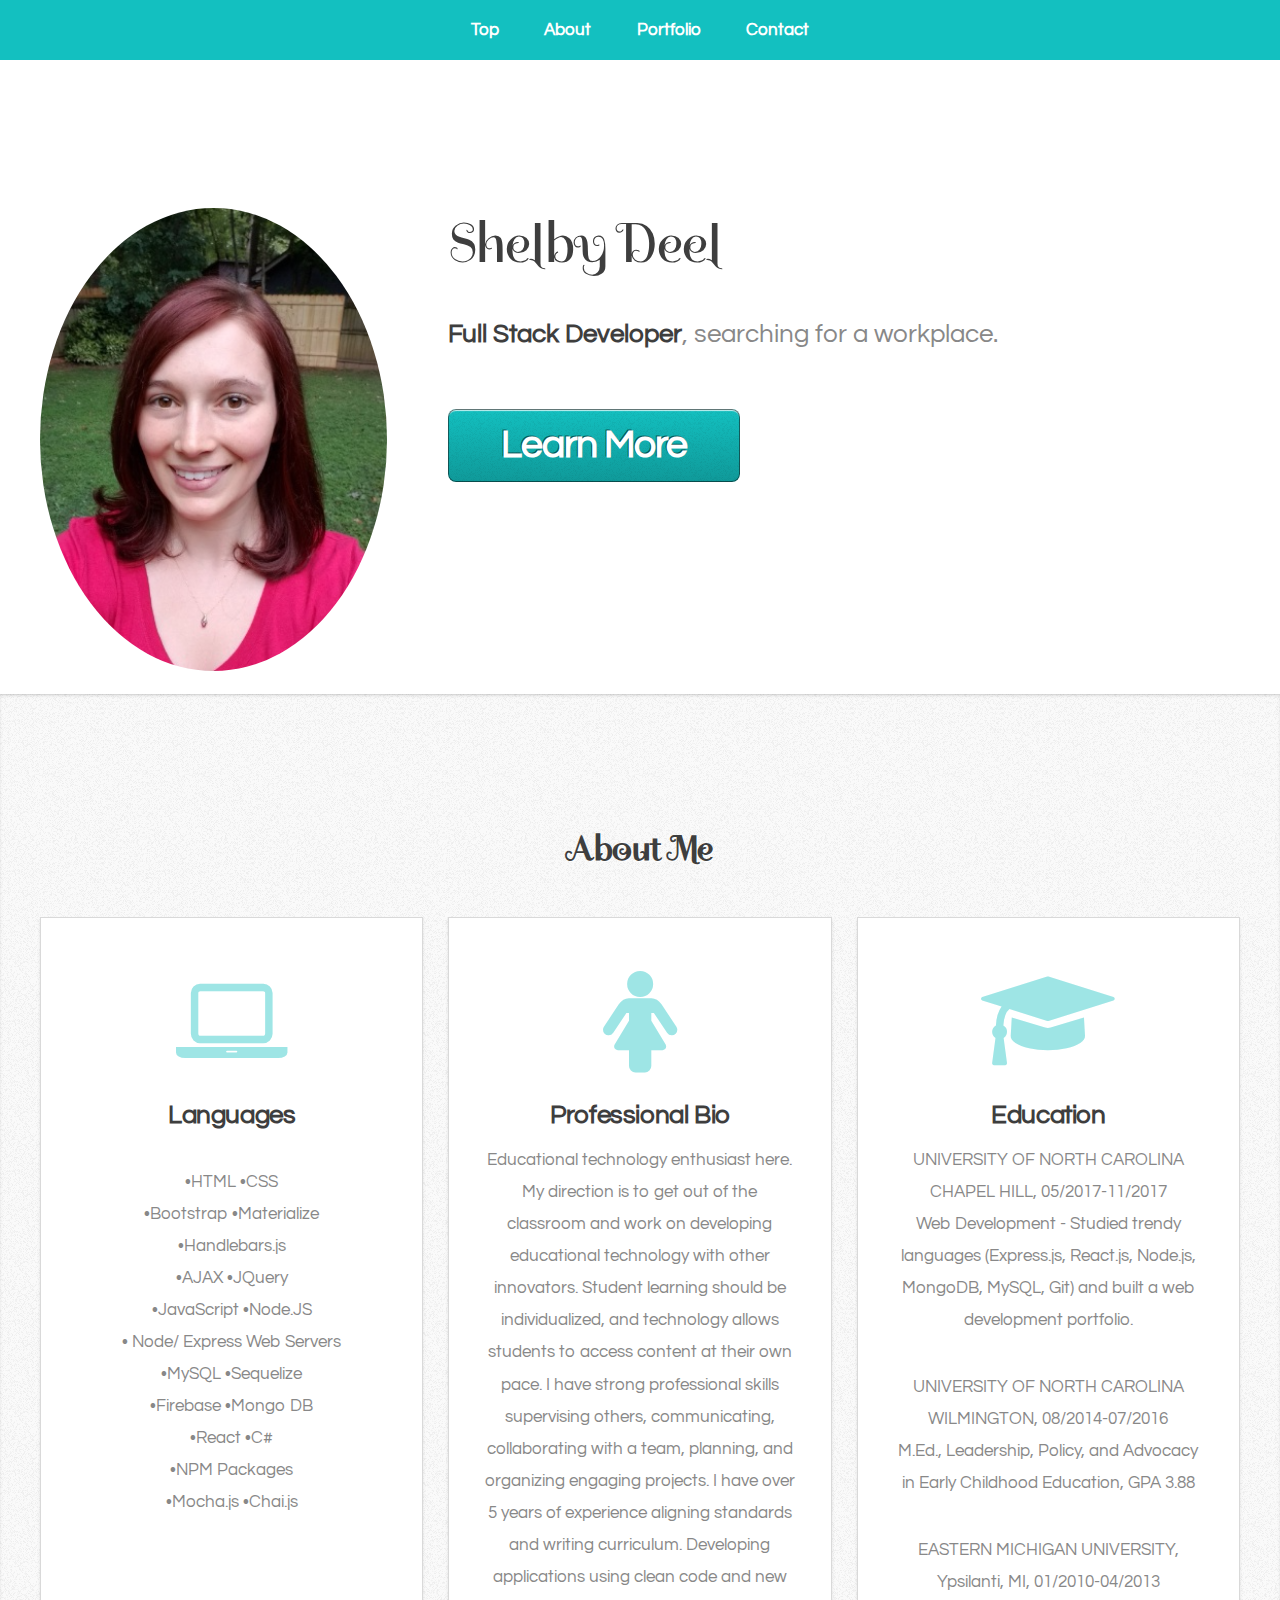
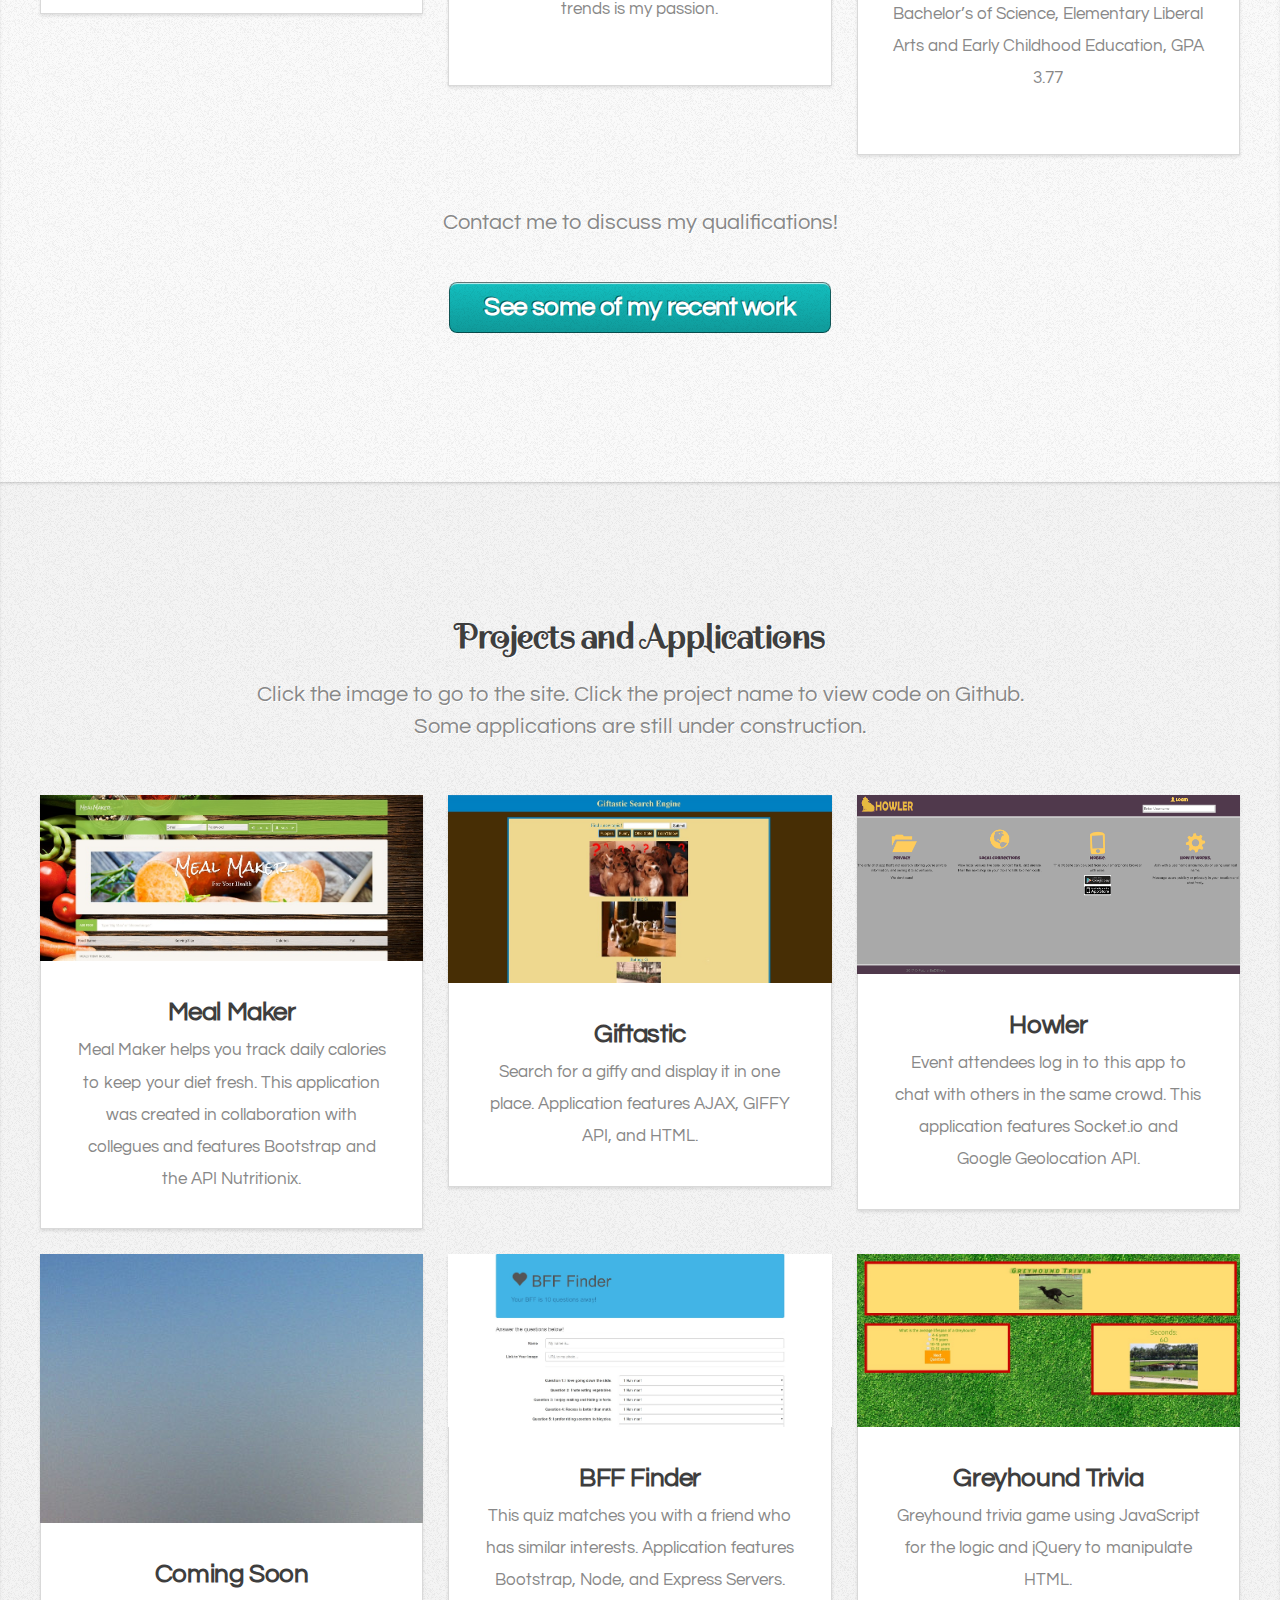
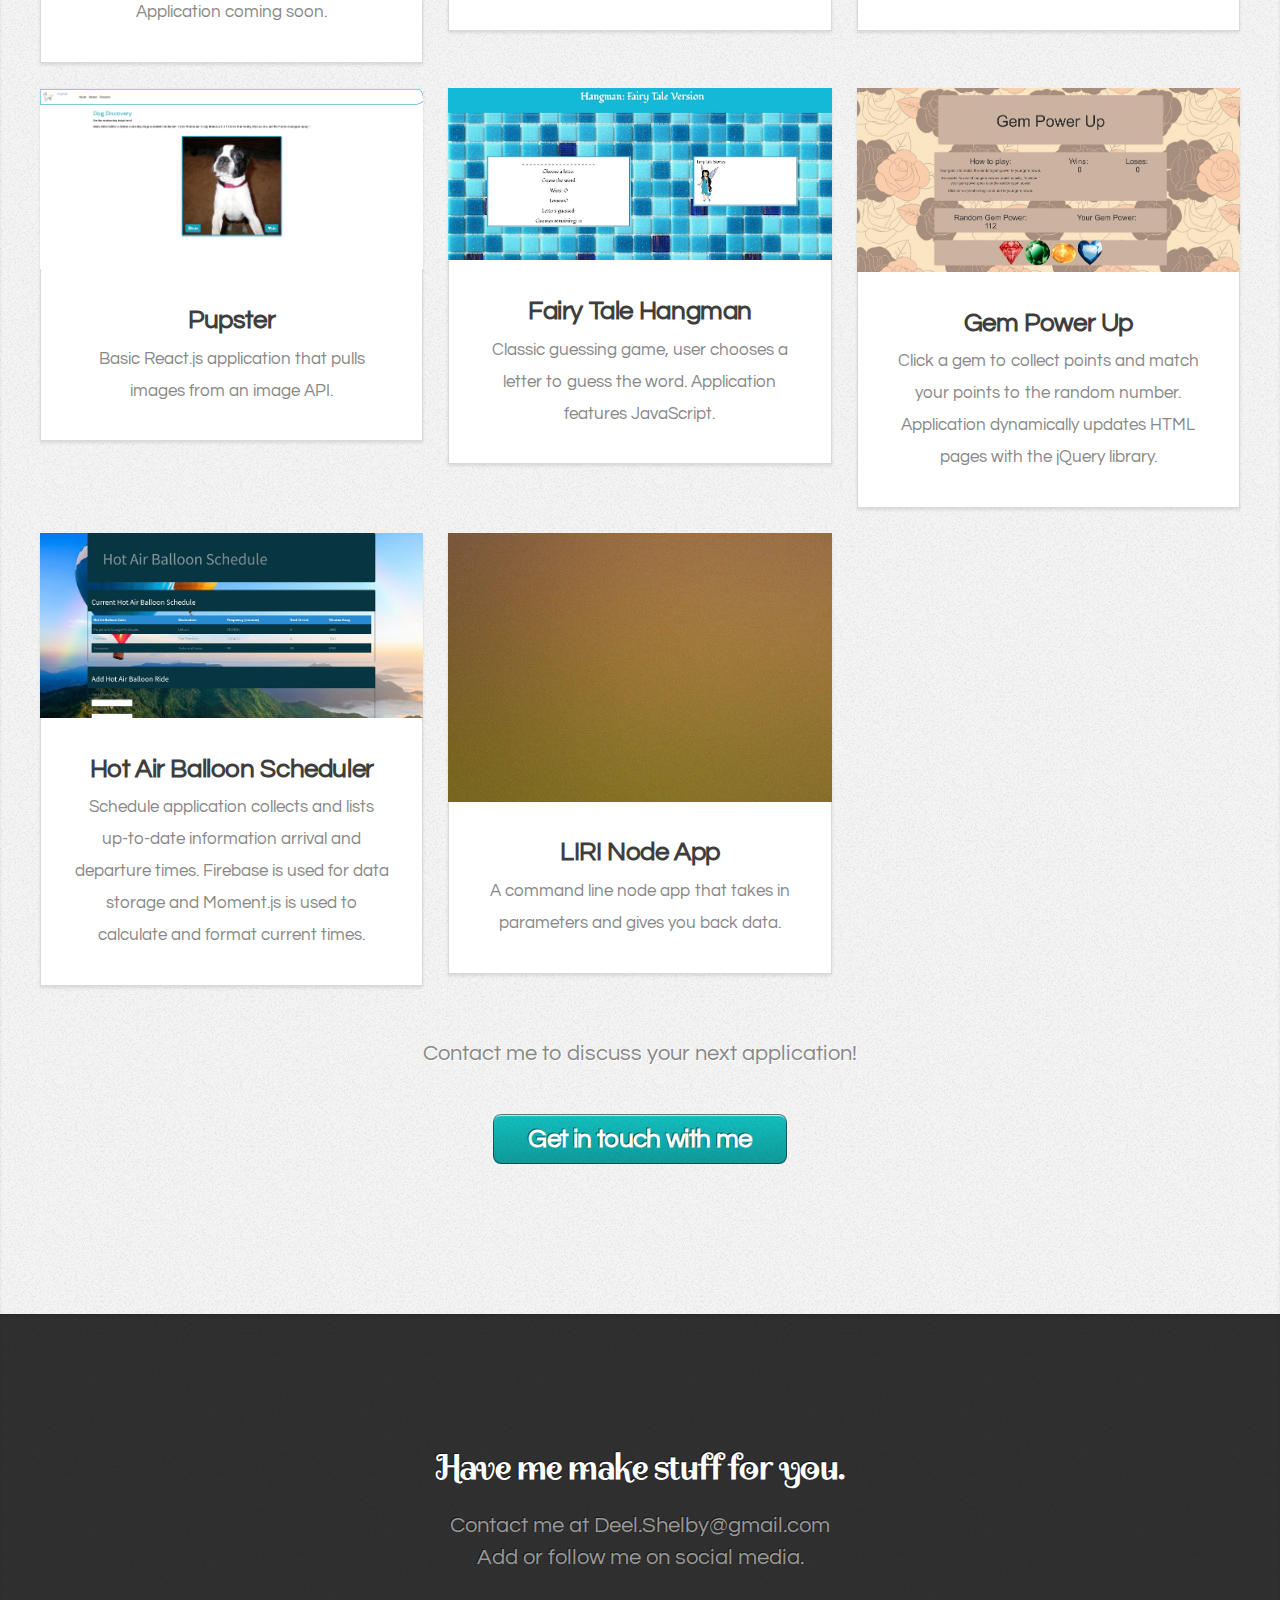
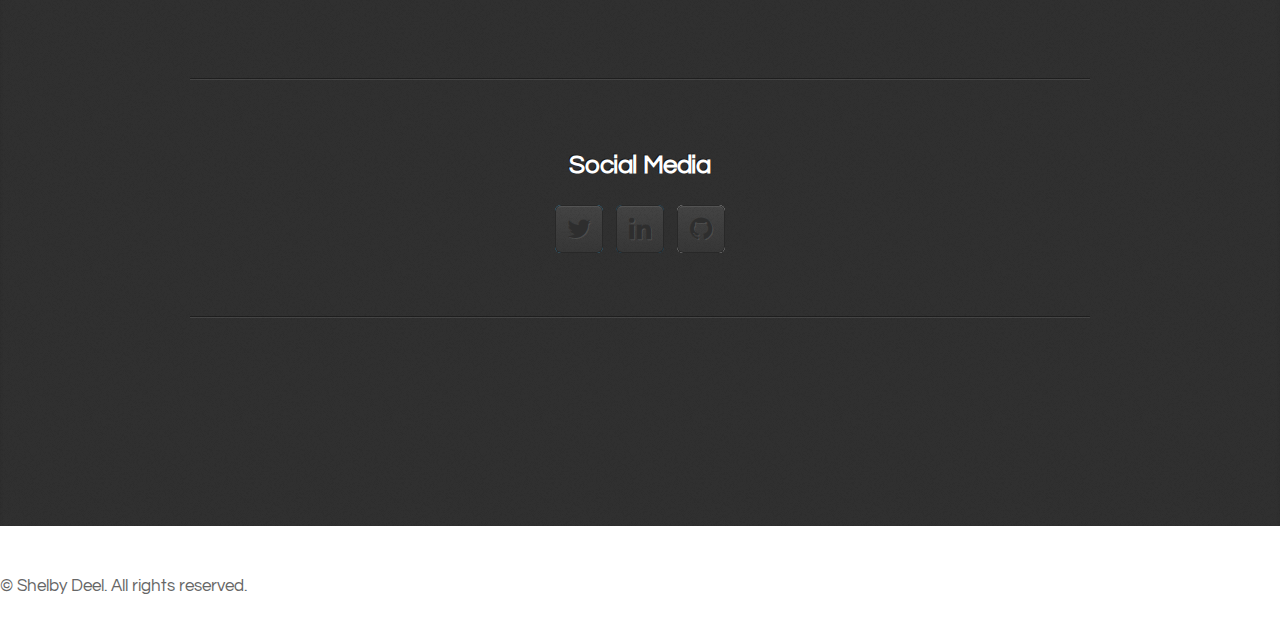
<file: index.html>
<!DOCTYPE HTML>
<html lang="en">
	<head>
		<title>SDeel FullStack Dev</title>
		<meta charset="utf-8" />
		<meta name="viewport" content="width=device-width, initial-scale=1" />
		<link rel="stylesheet" href="assets/css/main.css" />
	</head>
	<body>

		<!-- Nav -->
			<nav id="nav">
				<ul class="container">
					<li><a href="#top">Top</a></li>
					<li><a href="#about">About</a></li>
					<li><a href="#portfolio">Portfolio</a></li>
					<li><a href="#contact">Contact</a></li>
				</ul>
			</nav>

		<!-- Home -->
			<div class="wrapper style1 first">
				<article class="container" id="top">
					<div class="row">
						<div class="4u 12u(mobile)">
							<span class="image fit"><img src="images/sdeel.png" alt="" /></span>
						</div>
						<div class="8u 12u(mobile)">
							<header>
								<h1>Shelby Deel</h1>
							</header>
							<p><strong>Full Stack Developer</strong>, searching for a workplace.</p>
							<p><a href="#work" class="button big scrolly">Learn More</a></p>
						</div>
					</div>
				</article>
			</div>

		<!-- Work -->
			<div class="wrapper style2">
				<article id="about">
					<header>
						<h2>About Me</h2>
					</header>
					<div class="container">
						<div class="row">
							<div class="4u 12u(mobile)">
								<section class="box style1">
									<span class="icon featured fa-laptop"></span>


									<h3>Languages</h3>
									<p>
										<ul>
											<li>•HTML •CSS</li>
											<li>•Bootstrap •Materialize</li>
											<li>•Handlebars.js </li>
											<li>•AJAX •JQuery</li>
											<li>•JavaScript •Node.JS</li>
											<li>• Node/ Express Web Servers</li>
											<li>•MySQL •Sequelize</li>
											<li>•Firebase •Mongo DB</li>
											<li>•React •C#</li>
											<li>•NPM Packages</li>
											<li>•Mocha.js •Chai.js</li>
										</ul>
									</p>
								</section>
							</div>
							<div class="4u 12u(mobile)">
								<section class="box style1">
									<span class="icon featured fa-female"></span>
									<h3>Professional Bio</h3>
									<p>
										Educational technology enthusiast here. My direction is to get out of the classroom and work on developing educational technology with other innovators. 
										Student learning should be individualized, and technology allows students to access content at their own pace. 
										I have strong professional skills supervising others, communicating, collaborating with a team, planning, and organizing engaging projects. 
										I have over 5 years of experience aligning standards and writing curriculum. 
										Developing applications using clean code and new trends is my passion.
									</p>
								</section>
							</div>
							<div class="4u 12u(mobile)">
								<section class="box style1">
									<span class="icon featured fa-graduation-cap"></span>
									<h3>Education</h3>
									<p>
									UNIVERSITY OF NORTH CAROLINA CHAPEL HILL, 05/2017-11/2017 
										<br>Web Development - Studied trendy languages (Express.js, React.js, Node.js,
										 MongoDB, MySQL, Git) and built a web development portfolio.
										</p>
									<p>UNIVERSITY OF NORTH CAROLINA WILMINGTON, 08/2014-07/2016
										<br>M.Ed., Leadership, Policy, and Advocacy in Early Childhood Education, 
										GPA 3.88
										</p>
									<p>EASTERN MICHIGAN UNIVERSITY, Ypsilanti, MI, 01/2010-04/2013
										<br>Bachelor’s of Science, Elementary Liberal Arts and Early Childhood Education, 
										GPA 3.77
										</p>	
								</section>
							</div>
						</div>
					</div>
					<footer>
						<p>Contact me to discuss my qualifications!</p>
						<a href="#portfolio" class="button big scrolly">See some of my recent work</a>
					</footer>
				</article>
			</div>

		<!-- Portfolio -->
		<div class="wrapper style3">
			<article id="portfolio">
			   <header>
				  <h2>Projects and Applications</h2>
				  <p>Click the image to go to the site. Click the project name to view code on Github.</p>
				  <P>Some applications are still under construction.</p>
			   </header>
			   <div class="container">
				  <div class="row">
					 <div class="4u 12u(mobile)">
						<article class="box style2">
						   <a href="https://shelbina.github.io/MealMaker/" class="image featured" target="_blank"><img src="images/mealmaker.jpg" alt="mealmaker" /></a>
						   <h3><a href="https://github.com/shelbina/MealMaker" target="_blank">Meal Maker</a></h3>
						   <p>Meal Maker helps you track daily calories to keep your diet fresh. This application was created in collaboration with collegues and features Bootstrap and the API Nutritionix.</p>
						</article>
					 </div>
					 <div class="4u 12u(mobile)">
						<article class="box style2">
						   <a href="https://shelbina.github.io/Giftastic/" class="image featured" target="_blank"><img src="images/giftastic.jpg"  alt="giftastic" /></a>
						   <h3><a href="https://github.com/shelbina/Giftastic" target="_blank">Giftastic</a></h3>
						   <p>Search for a giffy and display it in one place. Application features AJAX, GIFFY API, and HTML.</p>
						</article>
					 </div>
					 <div class="4u 12u(mobile)">
						<article class="box style2">
						   <a href="https://howler-44655.herokuapp.com/" class="image featured" target="_blank"><img src="images/howler.png" alt="howler" /></a>
						   <h3><a href="https://github.com/shelbina/howler" target="_blank">Howler</a></h3>
						   <p>Event attendees log in to this app to chat with others in the same crowd. This application features Socket.io and Google Geolocation API.</p>
						</article>
					 </div>
				  </div>
				  <div class="row">
					 <div class="4u 12u(mobile)">
						<article class="box style2">
						   <a href="#" class="image featured" target="_blank"><img src="images/pic03.jpg" alt="nytreactsearch" /></a>
						   <h3><a href="#" target="_blank">Coming Soon</a></h3>
						   <p>Application coming soon.</p>
						</article>
					 </div>
					 <div class="4u 12u(mobile)">
						<article class="box style2">
						   <a href="https://friendfinder-17161.herokuapp.com/" class="image featured" target="_blank"><img src="images/bfffinder.jpg" alt="bffinder" /></a>
						   <h3><a href="https://github.com/shelbina/FriendFinder" target="_blank">BFF Finder</a></h3>
						   <p>This quiz matches you with a friend who has similar interests. Application features Bootstrap, Node, and Express Servers.</p>
						</article>
					 </div>
					 <div class="4u 12u(mobile)">
						<article class="box style2">
						   <a href="https://shelbina.github.io/TriviaGame/" class="image featured" target="_blank"><img src="images/trivia.jpg" alt="trivia" /></a>
						   <h3><a href="https://github.com/shelbina/TriviaGame" target="_blank">Greyhound Trivia</a></h3>
						   <p>Greyhound trivia game using JavaScript for the logic and jQuery to manipulate HTML.</p>
						</article>
					 </div>
					 <div class="row">
					 <div class="4u 12u(mobile)">
						<article class="box style2">
						   <a href="https://pupster-24261.herokuapp.com/" class="image featured" target="_blank"><img src="images/pupster.png" alt="pupster" /></a>
						   <h3><a href="https://github.com/shelbina/Pupster" target="_blank">Pupster</a></h3>
						   <p>Basic React.js application that pulls images from an image API. </p>
						</article>
					 </div>
					 <div class="4u 12u(mobile)">
						<article class="box style2">
						   <a href="https://shelbina.github.io/Hangman-Game/" class="image featured" target="_blank"><img src="images/fairyhangman.jpg" alt="fairyhangman"/></a>
						   <h3><a href="https://github.com/shelbina/Hangman-Game" target="_blank">Fairy Tale Hangman</a></h3>
						   <p>Classic guessing game, user chooses a letter to guess the word. Application features JavaScript.</p>
						</article>
					 </div>
					 <div class="4u 12u(mobile)">
						<article class="box style2">
						   <a href="https://shelbina.github.io/week-4-game/" class="image featured" target="_blank"><img src="images/gempowerup.jpg" alt="gempowerup"/></a>
						   <h3><a href="https://github.com/shelbina/week-4-game" target="_blank">Gem Power Up</a></h3>
						   <p>Click a gem to collect points and match your points to the random number. Application dynamically updates HTML pages with the jQuery library.</p>
						</article>
					 </div>
					</div>
					<div class="row">
					 <div class="4u 12u(mobile)">
						<article class="box style2">
						   <a href="https://shelbina.github.io/Train-Schedule/" class="image featured" target="_blank"><img src="images/schedule.jpg" alt="schedule"/></a>
						   <h3><a href="https://shelbina.github.com/Train-Schedule/" target="_blank">Hot Air Balloon Scheduler</a></h3>
						   <p>Schedule application collects and lists up-to-date information arrival and departure times. Firebase is used for data storage and Moment.js is used to calculate and format current times.</p>
						</article>
					 </div>
					 <div class="4u 12u(mobile)">
						<article class="box style2">
						   <a href="#" class="image featured" target="_blank"><img src="images/pic06.jpg" alt="liri"/></a>
						   <h3><a href="https://github.com/shelbina/LiriNode" target="_blank">LIRI Node App</a></h3>
						   <p>A command line node app that takes in parameters and gives you back data.</p>
						</article>
					 </div>
					</div>

				  </div>
			   </div>
			   <footer>
				  <p>Contact me to discuss your next application!</p>
				  <a href="#contact" class="button big scrolly">Get in touch with me</a>
			   </footer>
			</article>
		 </div>

		<!-- Contact -->
			<div class="wrapper style4">
				<article id="contact" class="container 75%">
					<header>
						<h2>Have me make stuff for you.</h2>
						<p>Contact me at Deel.Shelby@gmail.com</p>
						<p>Add or follow me on social media.</p>
					</header>


					<!-- <div>
						<div class="row">
							<div class="12u">
								<form method="post" action="#">
									<div>
										<div class="row">
											<div class="6u 12u(mobile)">
												<input type="text" name="name" id="name" placeholder="Name" />
											</div>
											<div class="6u 12u(mobile)">
												<input type="text" name="email" id="email" placeholder="Email" />
											</div>
										</div>
										<div class="row">
											<div class="12u">
												<input type="text" name="subject" id="subject" placeholder="Subject" />
											</div>
										</div>
										<div class="row">
											<div class="12u">
												<textarea name="message" id="message" placeholder="Message"></textarea>
											</div>
										</div>
										<div class="row 200%">
											<div class="12u">
												<ul class="actions">
													<li><input type="submit" value="Send Message" /></li>
													<li><input type="reset" value="Clear Form" class="alt" /></li>
												</ul>
											</div>
										</div>
									</div>
								</form>
							</div>
						</div> -->


						<div class="row">
							<div class="12u">
								<hr />
								<h3>Social Media</h3>
								<ul class="social">
									<li><a href="https://twitter.com/WESDeel" class="icon fa-twitter"><span class="label">Twitter</span></a></li>
									<!-- <li><a href="#" class="icon fa-facebook"><span class="label">Facebook</span></a></li> -->
									<!-- <li><a href="#" class="icon fa-dribbble"><span class="label">Dribbble</span></a></li> -->
									<li><a href="https://www.linkedin.com/in/sdeel/" class="icon fa-linkedin"><span class="label">LinkedIn</span></a></li>
									<!-- <li><a href="#" class="icon fa-tumblr"><span class="label">Tumblr</span></a></li> -->
									<!-- <li><a href="#" class="icon fa-google-plus"><span class="label">Google+</span></a></li> -->
									<li><a href="https://github.com/shelbina" class="icon fa-github"><span class="label">Github</span></a></li>
									<!--
									<li><a href="#" class="icon fa-rss"><span>RSS</span></a></li>
									<li><a href="#" class="icon fa-instagram"><span>Instagram</span></a></li>
									<li><a href="#" class="icon fa-foursquare"><span>Foursquare</span></a></li>
									<li><a href="#" class="icon fa-skype"><span>Skype</span></a></li>
									<li><a href="#" class="icon fa-soundcloud"><span>Soundcloud</span></a></li>
									<li><a href="#" class="icon fa-youtube"><span>YouTube</span></a></li>
									<li><a href="#" class="icon fa-blogger"><span>Blogger</span></a></li>
									<li><a href="#" class="icon fa-flickr"><span>Flickr</span></a></li>
									-->
								</ul>
								<hr />
							</div>
						</div>
					</div>
					<footer>
						<ul id="copyright">
							<li>&copy; Shelby Deel. All rights reserved.</li>
						</ul>
					</footer>
				</article>
			</div>

		<!-- Scripts -->
			<script src="assets/js/jquery.min.js"></script>
			<script src="assets/js/jquery.scrolly.min.js"></script>
			<script src="assets/js/skel.min.js"></script>
			<script src="assets/js/skel-viewport.min.js"></script>
			<script src="assets/js/util.js"></script>
			<!--[if lte IE 8]><script src="assets/js/ie/respond.min.js"></script><![endif]-->
			<script src="assets/js/main.js"></script>

	</body>
</html>
<!-- Credits: Miniport by HTML5 UP html5up.net | @ajlkn -->
</file>
<file: assets/css/main.css>
@import url("https://fonts.googleapis.com/css?family=Open+Sans:300,300italic,600,600italic,700");
@import url("https://fonts.googleapis.com/css?family=Spirax|Questrial");
@import url("font-awesome.min.css");

	html, body, div, span, applet, object, iframe, h1, h2, h3, h4, h5, h6, p, blockquote, pre, a, abbr, acronym, address, big, cite, code, del, dfn, em, img, ins, kbd, q, s, samp, small, strike, strong, sub, sup, tt, var, b, u, i, center, dl, dt, dd, ol, ul, li, fieldset, form, label, legend, table, caption, tbody, tfoot, thead, tr, th, td, article, aside, canvas, details, embed, figure, figcaption, footer, header, hgroup, menu, nav, output, ruby, section, summary, time, mark, audio, video {
		margin: 0;
		padding: 0;
		border: 0;
		font-size: 100%;
		font-family: 'Questrial', sans-serif;
		vertical-align: baseline;
	}

	h1, h2 {
		font-family: 'Spirax', cursive;
	}
	article, aside, details, figcaption, figure, footer, header, hgroup, menu, nav, section {
		display: block;
	}

	body {
		line-height: 1;
	}

	ol, ul {
		list-style: none;
	}

	blockquote, q {
		quotes: none;
	}

	blockquote:before, blockquote:after, q:before, q:after {
		content: '';
		content: none;
	}

	table {
		border-collapse: collapse;
		border-spacing: 0;
	}

	body {
		-webkit-text-size-adjust: none;
	}

/* Box Model */

	*, *:before, *:after {
		-moz-box-sizing: border-box;
		-webkit-box-sizing: border-box;
		box-sizing: border-box;
	}

/* Containers */

	.container {
		margin-left: auto;
		margin-right: auto;
	}

	.container.\31 25\25 {
		width: 100%;
		max-width: 1200px;
		min-width: 960px;
	}

	.container.\37 5\25 {
		width: 720px;
	}

	.container.\35 0\25 {
		width: 480px;
	}

	.container.\32 5\25 {
		width: 240px;
	}

	.container {
		width: 960px;
	}

	@media screen and (min-width: 737px) {

		.container.\31 25\25 {
			width: 100%;
			max-width: 1500px;
			min-width: 1200px;
		}

		.container.\37 5\25 {
			width: 900px;
		}

		.container.\35 0\25 {
			width: 600px;
		}

		.container.\32 5\25 {
			width: 300px;
		}

		.container {
			width: 1200px;
		}

	}

	@media screen and (min-width: 737px) and (max-width: 1200px) {

		.container.\31 25\25 {
			width: 100%;
			max-width: 1200px;
			min-width: 960px;
		}

		.container.\37 5\25 {
			width: 720px;
		}

		.container.\35 0\25 {
			width: 480px;
		}

		.container.\32 5\25 {
			width: 240px;
		}

		.container {
			width: 960px;
		}

	}

	@media screen and (max-width: 736px) {

		.container.\31 25\25 {
			width: 100%;
			max-width: 125%;
			min-width: 100%;
		}

		.container.\37 5\25 {
			width: 75%;
		}

		.container.\35 0\25 {
			width: 50%;
		}

		.container.\32 5\25 {
			width: 25%;
		}

		.container {
			width: 100% !important;
		}

	}

/* Grid */

	.row {
		border-bottom: solid 1px transparent;
		-moz-box-sizing: border-box;
		-webkit-box-sizing: border-box;
		box-sizing: border-box;
	}

	.row > * {
		float: left;
		-moz-box-sizing: border-box;
		-webkit-box-sizing: border-box;
		box-sizing: border-box;
	}

	.row:after, .row:before {
		content: '';
		display: block;
		clear: both;
		height: 0;
	}

	.row.uniform > * > :first-child {
		margin-top: 0;
	}

	.row.uniform > * > :last-child {
		margin-bottom: 0;
	}

	.row.\30 \25 > * {
		padding: 0 0 0 0px;
	}

	.row.\30 \25 {
		margin: 0 0 -1px 0px;
	}

	.row.uniform.\30 \25 > * {
		padding: 0px 0 0 0px;
	}

	.row.uniform.\30 \25 {
		margin: 0px 0 -1px 0px;
	}

	.row > * {
		padding: 0 0 0 40px;
	}

	.row {
		margin: 0 0 -1px -40px;
	}

	.row.uniform > * {
		padding: 40px 0 0 40px;
	}

	.row.uniform {
		margin: -40px 0 -1px -40px;
	}

	.row.\32 00\25 > * {
		padding: 0 0 0 80px;
	}

	.row.\32 00\25 {
		margin: 0 0 -1px -80px;
	}

	.row.uniform.\32 00\25 > * {
		padding: 80px 0 0 80px;
	}

	.row.uniform.\32 00\25 {
		margin: -80px 0 -1px -80px;
	}

	.row.\31 50\25 > * {
		padding: 0 0 0 60px;
	}

	.row.\31 50\25 {
		margin: 0 0 -1px -60px;
	}

	.row.uniform.\31 50\25 > * {
		padding: 60px 0 0 60px;
	}

	.row.uniform.\31 50\25 {
		margin: -60px 0 -1px -60px;
	}

	.row.\35 0\25 > * {
		padding: 0 0 0 20px;
	}

	.row.\35 0\25 {
		margin: 0 0 -1px -20px;
	}

	.row.uniform.\35 0\25 > * {
		padding: 20px 0 0 20px;
	}

	.row.uniform.\35 0\25 {
		margin: -20px 0 -1px -20px;
	}

	.row.\32 5\25 > * {
		padding: 0 0 0 10px;
	}

	.row.\32 5\25 {
		margin: 0 0 -1px -10px;
	}

	.row.uniform.\32 5\25 > * {
		padding: 10px 0 0 10px;
	}

	.row.uniform.\32 5\25 {
		margin: -10px 0 -1px -10px;
	}

	.\31 2u, .\31 2u\24 {
		width: 100%;
		clear: none;
		margin-left: 0;
	}

	.\31 1u, .\31 1u\24 {
		width: 91.6666666667%;
		clear: none;
		margin-left: 0;
	}

	.\31 0u, .\31 0u\24 {
		width: 83.3333333333%;
		clear: none;
		margin-left: 0;
	}

	.\39 u, .\39 u\24 {
		width: 75%;
		clear: none;
		margin-left: 0;
	}

	.\38 u, .\38 u\24 {
		width: 66.6666666667%;
		clear: none;
		margin-left: 0;
	}

	.\37 u, .\37 u\24 {
		width: 58.3333333333%;
		clear: none;
		margin-left: 0;
	}

	.\36 u, .\36 u\24 {
		width: 50%;
		clear: none;
		margin-left: 0;
	}

	.\35 u, .\35 u\24 {
		width: 41.6666666667%;
		clear: none;
		margin-left: 0;
	}

	.\34 u, .\34 u\24 {
		width: 33.3333333333%;
		clear: none;
		margin-left: 0;
	}

	.\33 u, .\33 u\24 {
		width: 25%;
		clear: none;
		margin-left: 0;
	}

	.\32 u, .\32 u\24 {
		width: 16.6666666667%;
		clear: none;
		margin-left: 0;
	}

	.\31 u, .\31 u\24 {
		width: 8.3333333333%;
		clear: none;
		margin-left: 0;
	}

	.\31 2u\24 + *,
	.\31 1u\24 + *,
	.\31 0u\24 + *,
	.\39 u\24 + *,
	.\38 u\24 + *,
	.\37 u\24 + *,
	.\36 u\24 + *,
	.\35 u\24 + *,
	.\34 u\24 + *,
	.\33 u\24 + *,
	.\32 u\24 + *,
	.\31 u\24 + * {
		clear: left;
	}

	.\-11u {
		margin-left: 91.66667%;
	}

	.\-10u {
		margin-left: 83.33333%;
	}

	.\-9u {
		margin-left: 75%;
	}

	.\-8u {
		margin-left: 66.66667%;
	}

	.\-7u {
		margin-left: 58.33333%;
	}

	.\-6u {
		margin-left: 50%;
	}

	.\-5u {
		margin-left: 41.66667%;
	}

	.\-4u {
		margin-left: 33.33333%;
	}

	.\-3u {
		margin-left: 25%;
	}

	.\-2u {
		margin-left: 16.66667%;
	}

	.\-1u {
		margin-left: 8.33333%;
	}

	@media screen and (min-width: 737px) {

		.row > * {
			padding: 25px 0 0 25px;
		}

		.row {
			margin: -25px 0 -1px -25px;
		}

		.row.uniform > * {
			padding: 25px 0 0 25px;
		}

		.row.uniform {
			margin: -25px 0 -1px -25px;
		}

		.row.\32 00\25 > * {
			padding: 50px 0 0 50px;
		}

		.row.\32 00\25 {
			margin: -50px 0 -1px -50px;
		}

		.row.uniform.\32 00\25 > * {
			padding: 50px 0 0 50px;
		}

		.row.uniform.\32 00\25 {
			margin: -50px 0 -1px -50px;
		}

		.row.\31 50\25 > * {
			padding: 37.5px 0 0 37.5px;
		}

		.row.\31 50\25 {
			margin: -37.5px 0 -1px -37.5px;
		}

		.row.uniform.\31 50\25 > * {
			padding: 37.5px 0 0 37.5px;
		}

		.row.uniform.\31 50\25 {
			margin: -37.5px 0 -1px -37.5px;
		}

		.row.\35 0\25 > * {
			padding: 12.5px 0 0 12.5px;
		}

		.row.\35 0\25 {
			margin: -12.5px 0 -1px -12.5px;
		}

		.row.uniform.\35 0\25 > * {
			padding: 12.5px 0 0 12.5px;
		}

		.row.uniform.\35 0\25 {
			margin: -12.5px 0 -1px -12.5px;
		}

		.row.\32 5\25 > * {
			padding: 6.25px 0 0 6.25px;
		}

		.row.\32 5\25 {
			margin: -6.25px 0 -1px -6.25px;
		}

		.row.uniform.\32 5\25 > * {
			padding: 6.25px 0 0 6.25px;
		}

		.row.uniform.\32 5\25 {
			margin: -6.25px 0 -1px -6.25px;
		}

		.\31 2u\28desktop\29, .\31 2u\24\28desktop\29 {
			width: 100%;
			clear: none;
			margin-left: 0;
		}

		.\31 1u\28desktop\29, .\31 1u\24\28desktop\29 {
			width: 91.6666666667%;
			clear: none;
			margin-left: 0;
		}

		.\31 0u\28desktop\29, .\31 0u\24\28desktop\29 {
			width: 83.3333333333%;
			clear: none;
			margin-left: 0;
		}

		.\39 u\28desktop\29, .\39 u\24\28desktop\29 {
			width: 75%;
			clear: none;
			margin-left: 0;
		}

		.\38 u\28desktop\29, .\38 u\24\28desktop\29 {
			width: 66.6666666667%;
			clear: none;
			margin-left: 0;
		}

		.\37 u\28desktop\29, .\37 u\24\28desktop\29 {
			width: 58.3333333333%;
			clear: none;
			margin-left: 0;
		}

		.\36 u\28desktop\29, .\36 u\24\28desktop\29 {
			width: 50%;
			clear: none;
			margin-left: 0;
		}

		.\35 u\28desktop\29, .\35 u\24\28desktop\29 {
			width: 41.6666666667%;
			clear: none;
			margin-left: 0;
		}

		.\34 u\28desktop\29, .\34 u\24\28desktop\29 {
			width: 33.3333333333%;
			clear: none;
			margin-left: 0;
		}

		.\33 u\28desktop\29, .\33 u\24\28desktop\29 {
			width: 25%;
			clear: none;
			margin-left: 0;
		}

		.\32 u\28desktop\29, .\32 u\24\28desktop\29 {
			width: 16.6666666667%;
			clear: none;
			margin-left: 0;
		}

		.\31 u\28desktop\29, .\31 u\24\28desktop\29 {
			width: 8.3333333333%;
			clear: none;
			margin-left: 0;
		}

		.\31 2u\24\28desktop\29 + *,
		.\31 1u\24\28desktop\29 + *,
		.\31 0u\24\28desktop\29 + *,
		.\39 u\24\28desktop\29 + *,
		.\38 u\24\28desktop\29 + *,
		.\37 u\24\28desktop\29 + *,
		.\36 u\24\28desktop\29 + *,
		.\35 u\24\28desktop\29 + *,
		.\34 u\24\28desktop\29 + *,
		.\33 u\24\28desktop\29 + *,
		.\32 u\24\28desktop\29 + *,
		.\31 u\24\28desktop\29 + * {
			clear: left;
		}

		.\-11u\28desktop\29 {
			margin-left: 91.66667%;
		}

		.\-10u\28desktop\29 {
			margin-left: 83.33333%;
		}

		.\-9u\28desktop\29 {
			margin-left: 75%;
		}

		.\-8u\28desktop\29 {
			margin-left: 66.66667%;
		}

		.\-7u\28desktop\29 {
			margin-left: 58.33333%;
		}

		.\-6u\28desktop\29 {
			margin-left: 50%;
		}

		.\-5u\28desktop\29 {
			margin-left: 41.66667%;
		}

		.\-4u\28desktop\29 {
			margin-left: 33.33333%;
		}

		.\-3u\28desktop\29 {
			margin-left: 25%;
		}

		.\-2u\28desktop\29 {
			margin-left: 16.66667%;
		}

		.\-1u\28desktop\29 {
			margin-left: 8.33333%;
		}

	}

	@media screen and (min-width: 737px) and (max-width: 1200px) {

		.row > * {
			padding: 25px 0 0 25px;
		}

		.row {
			margin: -25px 0 -1px -25px;
		}

		.row.uniform > * {
			padding: 25px 0 0 25px;
		}

		.row.uniform {
			margin: -25px 0 -1px -25px;
		}

		.row.\32 00\25 > * {
			padding: 50px 0 0 50px;
		}

		.row.\32 00\25 {
			margin: -50px 0 -1px -50px;
		}

		.row.uniform.\32 00\25 > * {
			padding: 50px 0 0 50px;
		}

		.row.uniform.\32 00\25 {
			margin: -50px 0 -1px -50px;
		}

		.row.\31 50\25 > * {
			padding: 37.5px 0 0 37.5px;
		}

		.row.\31 50\25 {
			margin: -37.5px 0 -1px -37.5px;
		}

		.row.uniform.\31 50\25 > * {
			padding: 37.5px 0 0 37.5px;
		}

		.row.uniform.\31 50\25 {
			margin: -37.5px 0 -1px -37.5px;
		}

		.row.\35 0\25 > * {
			padding: 12.5px 0 0 12.5px;
		}

		.row.\35 0\25 {
			margin: -12.5px 0 -1px -12.5px;
		}

		.row.uniform.\35 0\25 > * {
			padding: 12.5px 0 0 12.5px;
		}

		.row.uniform.\35 0\25 {
			margin: -12.5px 0 -1px -12.5px;
		}

		.row.\32 5\25 > * {
			padding: 6.25px 0 0 6.25px;
		}

		.row.\32 5\25 {
			margin: -6.25px 0 -1px -6.25px;
		}

		.row.uniform.\32 5\25 > * {
			padding: 6.25px 0 0 6.25px;
		}

		.row.uniform.\32 5\25 {
			margin: -6.25px 0 -1px -6.25px;
		}

		.\31 2u\28tablet\29, .\31 2u\24\28tablet\29 {
			width: 100%;
			clear: none;
			margin-left: 0;
		}

		.\31 1u\28tablet\29, .\31 1u\24\28tablet\29 {
			width: 91.6666666667%;
			clear: none;
			margin-left: 0;
		}

		.\31 0u\28tablet\29, .\31 0u\24\28tablet\29 {
			width: 83.3333333333%;
			clear: none;
			margin-left: 0;
		}

		.\39 u\28tablet\29, .\39 u\24\28tablet\29 {
			width: 75%;
			clear: none;
			margin-left: 0;
		}

		.\38 u\28tablet\29, .\38 u\24\28tablet\29 {
			width: 66.6666666667%;
			clear: none;
			margin-left: 0;
		}

		.\37 u\28tablet\29, .\37 u\24\28tablet\29 {
			width: 58.3333333333%;
			clear: none;
			margin-left: 0;
		}

		.\36 u\28tablet\29, .\36 u\24\28tablet\29 {
			width: 50%;
			clear: none;
			margin-left: 0;
		}

		.\35 u\28tablet\29, .\35 u\24\28tablet\29 {
			width: 41.6666666667%;
			clear: none;
			margin-left: 0;
		}

		.\34 u\28tablet\29, .\34 u\24\28tablet\29 {
			width: 33.3333333333%;
			clear: none;
			margin-left: 0;
		}

		.\33 u\28tablet\29, .\33 u\24\28tablet\29 {
			width: 25%;
			clear: none;
			margin-left: 0;
		}

		.\32 u\28tablet\29, .\32 u\24\28tablet\29 {
			width: 16.6666666667%;
			clear: none;
			margin-left: 0;
		}

		.\31 u\28tablet\29, .\31 u\24\28tablet\29 {
			width: 8.3333333333%;
			clear: none;
			margin-left: 0;
		}

		.\31 2u\24\28tablet\29 + *,
		.\31 1u\24\28tablet\29 + *,
		.\31 0u\24\28tablet\29 + *,
		.\39 u\24\28tablet\29 + *,
		.\38 u\24\28tablet\29 + *,
		.\37 u\24\28tablet\29 + *,
		.\36 u\24\28tablet\29 + *,
		.\35 u\24\28tablet\29 + *,
		.\34 u\24\28tablet\29 + *,
		.\33 u\24\28tablet\29 + *,
		.\32 u\24\28tablet\29 + *,
		.\31 u\24\28tablet\29 + * {
			clear: left;
		}

		.\-11u\28tablet\29 {
			margin-left: 91.66667%;
		}

		.\-10u\28tablet\29 {
			margin-left: 83.33333%;
		}

		.\-9u\28tablet\29 {
			margin-left: 75%;
		}

		.\-8u\28tablet\29 {
			margin-left: 66.66667%;
		}

		.\-7u\28tablet\29 {
			margin-left: 58.33333%;
		}

		.\-6u\28tablet\29 {
			margin-left: 50%;
		}

		.\-5u\28tablet\29 {
			margin-left: 41.66667%;
		}

		.\-4u\28tablet\29 {
			margin-left: 33.33333%;
		}

		.\-3u\28tablet\29 {
			margin-left: 25%;
		}

		.\-2u\28tablet\29 {
			margin-left: 16.66667%;
		}

		.\-1u\28tablet\29 {
			margin-left: 8.33333%;
		}

	}

	@media screen and (max-width: 736px) {

		.row > * {
			padding: 15px 0 0 15px;
		}

		.row {
			margin: -15px 0 -1px -15px;
		}

		.row.uniform > * {
			padding: 15px 0 0 15px;
		}

		.row.uniform {
			margin: -15px 0 -1px -15px;
		}

		.row.\32 00\25 > * {
			padding: 30px 0 0 30px;
		}

		.row.\32 00\25 {
			margin: -30px 0 -1px -30px;
		}

		.row.uniform.\32 00\25 > * {
			padding: 30px 0 0 30px;
		}

		.row.uniform.\32 00\25 {
			margin: -30px 0 -1px -30px;
		}

		.row.\31 50\25 > * {
			padding: 22.5px 0 0 22.5px;
		}

		.row.\31 50\25 {
			margin: -22.5px 0 -1px -22.5px;
		}

		.row.uniform.\31 50\25 > * {
			padding: 22.5px 0 0 22.5px;
		}

		.row.uniform.\31 50\25 {
			margin: -22.5px 0 -1px -22.5px;
		}

		.row.\35 0\25 > * {
			padding: 7.5px 0 0 7.5px;
		}

		.row.\35 0\25 {
			margin: -7.5px 0 -1px -7.5px;
		}

		.row.uniform.\35 0\25 > * {
			padding: 7.5px 0 0 7.5px;
		}

		.row.uniform.\35 0\25 {
			margin: -7.5px 0 -1px -7.5px;
		}

		.row.\32 5\25 > * {
			padding: 3.75px 0 0 3.75px;
		}

		.row.\32 5\25 {
			margin: -3.75px 0 -1px -3.75px;
		}

		.row.uniform.\32 5\25 > * {
			padding: 3.75px 0 0 3.75px;
		}

		.row.uniform.\32 5\25 {
			margin: -3.75px 0 -1px -3.75px;
		}

		.\31 2u\28mobile\29, .\31 2u\24\28mobile\29 {
			width: 100%;
			clear: none;
			margin-left: 0;
		}

		.\31 1u\28mobile\29, .\31 1u\24\28mobile\29 {
			width: 91.6666666667%;
			clear: none;
			margin-left: 0;
		}

		.\31 0u\28mobile\29, .\31 0u\24\28mobile\29 {
			width: 83.3333333333%;
			clear: none;
			margin-left: 0;
		}

		.\39 u\28mobile\29, .\39 u\24\28mobile\29 {
			width: 75%;
			clear: none;
			margin-left: 0;
		}

		.\38 u\28mobile\29, .\38 u\24\28mobile\29 {
			width: 66.6666666667%;
			clear: none;
			margin-left: 0;
		}

		.\37 u\28mobile\29, .\37 u\24\28mobile\29 {
			width: 58.3333333333%;
			clear: none;
			margin-left: 0;
		}

		.\36 u\28mobile\29, .\36 u\24\28mobile\29 {
			width: 50%;
			clear: none;
			margin-left: 0;
		}

		.\35 u\28mobile\29, .\35 u\24\28mobile\29 {
			width: 41.6666666667%;
			clear: none;
			margin-left: 0;
		}

		.\34 u\28mobile\29, .\34 u\24\28mobile\29 {
			width: 33.3333333333%;
			clear: none;
			margin-left: 0;
		}

		.\33 u\28mobile\29, .\33 u\24\28mobile\29 {
			width: 25%;
			clear: none;
			margin-left: 0;
		}

		.\32 u\28mobile\29, .\32 u\24\28mobile\29 {
			width: 16.6666666667%;
			clear: none;
			margin-left: 0;
		}

		.\31 u\28mobile\29, .\31 u\24\28mobile\29 {
			width: 8.3333333333%;
			clear: none;
			margin-left: 0;
		}

		.\31 2u\24\28mobile\29 + *,
		.\31 1u\24\28mobile\29 + *,
		.\31 0u\24\28mobile\29 + *,
		.\39 u\24\28mobile\29 + *,
		.\38 u\24\28mobile\29 + *,
		.\37 u\24\28mobile\29 + *,
		.\36 u\24\28mobile\29 + *,
		.\35 u\24\28mobile\29 + *,
		.\34 u\24\28mobile\29 + *,
		.\33 u\24\28mobile\29 + *,
		.\32 u\24\28mobile\29 + *,
		.\31 u\24\28mobile\29 + * {
			clear: left;
		}

		.\-11u\28mobile\29 {
			margin-left: 91.66667%;
		}

		.\-10u\28mobile\29 {
			margin-left: 83.33333%;
		}

		.\-9u\28mobile\29 {
			margin-left: 75%;
		}

		.\-8u\28mobile\29 {
			margin-left: 66.66667%;
		}

		.\-7u\28mobile\29 {
			margin-left: 58.33333%;
		}

		.\-6u\28mobile\29 {
			margin-left: 50%;
		}

		.\-5u\28mobile\29 {
			margin-left: 41.66667%;
		}

		.\-4u\28mobile\29 {
			margin-left: 33.33333%;
		}

		.\-3u\28mobile\29 {
			margin-left: 25%;
		}

		.\-2u\28mobile\29 {
			margin-left: 16.66667%;
		}

		.\-1u\28mobile\29 {
			margin-left: 8.33333%;
		}

	}

/* Basic */

	body, input, textarea, select {
		font-family: 'Open Sans', sans-serif;
		line-height: 1.85em;
		color: #888;
		font-weight: 300;
	}

		body.is-loading *, input.is-loading *, textarea.is-loading *, select.is-loading * {
			-moz-transition: none !important;
			-webkit-transition: none !important;
			-ms-transition: none !important;
			transition: none !important;
			-moz-animation: none !important;
			-webkit-animation: none !important;
			-ms-animation: none !important;
			animation: none !important;
		}

	a {
		-moz-transition: color .2s ease-in-out;
		-webkit-transition: color .2s ease-in-out;
		-ms-transition: color .2s ease-in-out;
		transition: color .2s ease-in-out;
		color: #43B3E0;
		text-decoration: underline;
	}

		a:hover {
			color: #43bff0 !important;
		}

		a img {
			border: 0;
		}

	b, strong {
		font-weight: 600;
		color: #3e3e3e;
	}

	i, em {
		font-style: italic;
	}

	sub {
		position: relative;
		top: 0.5em;
		font-size: 0.8em;
	}

	sup {
		position: relative;
		top: -0.5em;
		font-size: 0.8em;
	}

	blockquote {
		border-left: solid 0.75em #eee;
		padding: 1em 0 1em 1.5em;
		font-style: italic;
	}

	h1, h2, h3, h4, h5, h6 {
		color: #3e3e3e;
	}

	h1 a, h2 a, h3 a, h4 a, h5 a, h6 a {
		text-decoration: none;
		color: inherit;
	}

	h2, h3, h4, h5, h6 {
		font-weight: 700;
	}

	h1 {
		font-weight: 300;
	}

		h1 strong {
			font-weight: 700;
		}

	em, i {
		font-style: italic;
	}

	br.clear {
		clear: both;
	}

	hr {
		border: 0;
		border-top: solid 1px #444;
		border-top-color: rgba(0, 0, 0, 0.35);
		box-shadow: 0px 1px 0px 0px rgba(255, 255, 255, 0.1);
		height: 1px;
		margin: 3em 0 4em 0;
	}

	p, ul, ol, dl, table {
		margin-bottom: 2em;
	}

/* Form */

	form label {
		color: #3e3e3e;
		font-weight: 700;
		display: block;
		margin: 0 0 0.5em 0;
	}

	form input[type=text],
	form input[type=email],
	form input[type=password],
	form select,
	form textarea {
		-moz-transition: background .2s ease-in-out, box-shadow .2s ease-in-out;
		-webkit-transition: background .2s ease-in-out, box-shadow .2s ease-in-out;
		-ms-transition: background .2s ease-in-out, box-shadow .2s ease-in-out;
		transition: background .2s ease-in-out, box-shadow .2s ease-in-out;
		-webkit-appearance: none;
		display: block;
		border: 0;
		padding: 0.75em;
		font-size: 1em;
		border-radius: 8px;
		border: solid 1px #ddd;
		background: #fff;
		color: #bbb;
		box-shadow: inset 0px 2px 3px 1px rgba(0, 0, 0, 0.05), 0px 1px 0px 0px rgba(255, 255, 255, 0.025);
		width: 100%;
	}

		form input[type=text]:focus,
		form input[type=email]:focus,
		form input[type=password]:focus,
		form select:focus,
		form textarea:focus {
			background: #fafafa;
			box-shadow: inset 0px 2px 5px 0px rgba(0, 0, 0, 0.05), 0px 1px 0px 0px rgba(255, 255, 255, 0.025), inset 0px 0px 2px 1px #43bff0;
		}

	form textarea {
		height: 15em;
	}

	form .formerize-placeholder {
		color: #555 !important;
	}

	form ::-webkit-input-placeholder {
		color: #555 !important;
	}

	form :-moz-placeholder {
		color: #555 !important;
	}

	form ::-moz-placeholder {
		color: #555 !important;
	}

	form :-ms-input-placeholder {
		color: #555 !important;
	}

	form ::-moz-focus-inner {
		border: 0;
	}

/* Tables */

	table {
		width: 100%;
	}

		table.default {
			width: 100%;
		}

			table.default tr {
				border-top: solid 1px #eee;
			}

				table.default tr:first-child {
					border-top: 0;
				}

			table.default td {
				padding: 0.5em 1em 0.5em 1em;
			}

			table.default th {
				text-align: left;
				padding: 0.5em 1em 0.5em 1em;
				font-weight: 600;
				margin: 0 0 1em 0;
			}

			table.default thead {
				background: #4f4f4f;
				color: #fff;
			}

/* Section/Article */

	section, article {
		margin-bottom: 3em;
	}

	section > :last-child,
	article > :last-child,
	section:last-child,
	article:last-child {
		margin-bottom: 0;
	}

/* Image */

	.image {
		display: inline-block;
		position: relative;
	}

		.image img {
			display: block;
			width: 100%;
		}

		.image.fit {
			display: block;
			width: 100%;
		}

		.image.featured {
			display: block;
			width: 100%;
			margin: 0 0 2em 0;
		}

		.image.left {
			float: left;
			margin: 0 2em 2em 0;
		}

		.image.centered {
			display: block;
			margin: 0 0 2em 0;
		}

			.image.centered img {
				margin: 0 auto;
				width: auto;
			}

/* Button */

	input[type="button"],
	input[type="submit"],
	input[type="reset"],
	button,
	.button {
		background-image: url("images/bg.png"), -moz-linear-gradient(top, rgba(0, 0, 0, 0), rgba(0, 0, 0, 0.2));
		background-image: url("images/bg.png"), -webkit-linear-gradient(top, rgba(0, 0, 0, 0), rgba(0, 0, 0, 0.2));
		background-image: url("images/bg.png"), -ms-linear-gradient(top, rgba(0, 0, 0, 0), rgba(0, 0, 0, 0.2));
		background-image: url("images/bg.png"), linear-gradient(top, rgba(0, 0, 0, 0), rgba(0, 0, 0, 0.2));
		-moz-transition: background-color .2s ease-in-out;
		-webkit-transition: background-color .2s ease-in-out;
		-ms-transition: background-color .2s ease-in-out;
		transition: background-color .2s ease-in-out;
		-webkit-appearance: none;
		position: relative;
		display: inline-block;
		color: #fff !important;
		text-decoration: none;
		font-weight: 700;
		border: 0;
		outline: 0;
		cursor: pointer;
		border-radius: 8px;
		text-shadow: -1px -1px 0.5px rgba(0, 0, 0, 0.5);
		overflow: hidden;
		box-shadow: inset 0px 0px 0px 1px rgba(0, 0, 0, 0.5), inset 0px 2px 1px 0px rgba(255, 255, 255, 0.75);
		background-color: #13c0c0;
	}

		input[type="button"]:hover,
		input[type="submit"]:hover,
		input[type="reset"]:hover,
		button:hover,
		.button:hover {
			background-color: #43bff0;
			color: #fff !important;
		}

		input[type="button"]:active,
		input[type="submit"]:active,
		input[type="reset"]:active,
		button:active,
		.button:active {
			background-color: #3BA8D3;
			top: 1px;
		}

		input[type="button"].alt,
		input[type="submit"].alt,
		input[type="reset"].alt,
		button.alt,
		.button.alt {
			background-color: #444;
			box-shadow: inset 0px 0px 0px 1px #242424, inset 0px 2px 1px 0px rgba(255, 255, 255, 0.2);
		}

			input[type="button"].alt:hover,
			input[type="submit"].alt:hover,
			input[type="reset"].alt:hover,
			button.alt:hover,
			.button.alt:hover {
				background-color: #4f4f4f;
				color: #fff !important;
			}

			input[type="button"].alt:active,
			input[type="submit"].alt:active,
			input[type="reset"].alt:active,
			button.alt:active,
			.button.alt:active {
				background-color: #3f3f3f;
			}

/* List */

	ul.default {
		list-style: disc;
		padding-left: 1em;
	}

		ul.default li {
			padding-left: 0.5em;
		}

	ul.social {
		cursor: default;
		margin: 0;
	}

		ul.social li {
			position: relative;
			display: inline-block;
			margin: 0.25em;
			top: 0;
		}

			ul.social li a {
				-moz-transition: top .2s ease-in-out;
				-webkit-transition: top .2s ease-in-out;
				-ms-transition: top .2s ease-in-out;
				transition: top .2s ease-in-out;
				display: block;
				width: 48px;
				height: 48px;
				border-radius: 6px;
				top: 0;
				position: relative;
			}

				ul.social li a:before {
					background-image: url("images/bg.png"), -moz-linear-gradient(top, rgba(0, 0, 0, 0), rgba(0, 0, 0, 0.2));
					background-image: url("images/bg.png"), -webkit-linear-gradient(top, rgba(0, 0, 0, 0), rgba(0, 0, 0, 0.2));
					background-image: url("images/bg.png"), -ms-linear-gradient(top, rgba(0, 0, 0, 0), rgba(0, 0, 0, 0.2));
					background-image: url("images/bg.png"), linear-gradient(top, rgba(0, 0, 0, 0), rgba(0, 0, 0, 0.2));
					-moz-transition: background-color .2s ease-in-out;
					-webkit-transition: background-color .2s ease-in-out;
					-ms-transition: background-color .2s ease-in-out;
					transition: background-color .2s ease-in-out;
					background-color: #444;
					border-radius: 6px;
					box-shadow: inset 0px 0px 0px 1px #282828, inset 0px 2px 1px 0px rgba(255, 255, 255, 0.1);
					color: #2E2E2E !important;
					display: block;
					font-size: 26px;
					height: 48px;
					line-height: 48px;
					text-align: center;
					outline: 0;
					overflow: hidden;
					text-shadow: 1px 1px 0px rgba(255, 255, 255, 0.1);
					width: 48px;
				}

				ul.social li a.fa-twitter {
					background-color: #2DAAE4;
				}

				ul.social li a.fa-facebook {
					background-color: #3C5A98;
				}

				ul.social li a.fa-dribbble {
					background-color: #C4376B;
				}

				ul.social li a.fa-linkedin {
					background-color: #006599;
				}

				ul.social li a.fa-tumblr {
					background-color: #51718A;
				}

				ul.social li a.fa-google-plus {
					background-color: #DA2713;
				}

				ul.social li a.fa-github {
					background-color: #FAFAFA;
				}

				ul.social li a.fa-rss {
					background-color: #F2600B;
				}

				ul.social li a.fa-instagram {
					background-color: #E0D7C8;
				}

				ul.social li a.fa-foursquare {
					background-color: #39A3D4;
				}

				ul.social li a.fa-skype {
					background-color: #10BEF1;
				}

				ul.social li a.fa-soundcloud {
					background-color: #FE5419;
				}

				ul.social li a.fa-youtube {
					background-color: #BF2E25;
				}

				ul.social li a.fa-blogger {
					background-color: #FF6501;
				}

				ul.social li a.fa-flickr {
					background-color: #0062DB;
				}

				ul.social li a.fa-vimeo {
					background-color: #4C8AB0;
				}

				ul.social li a:hover {
					top: -5px;
				}

					ul.social li a:hover:before {
						background-color: transparent;
					}

	ul.actions li {
		display: inline-block;
		margin: 0 0 0 1em;
	}

		ul.actions li:first-child {
			margin-left: 0;
		}

	ol.default {
		list-style: decimal;
		padding-left: 1.25em;
	}

		ol.default li {
			padding-left: 0.25em;
		}

/* Box */

	.box {
		background: #fff;
		box-shadow: inset 0px 0px 0px 1px rgba(0, 0, 0, 0.15), 0px 2px 3px 0px rgba(0, 0, 0, 0.1);
		text-align: center;
	}

/* Icons */

	.icon {
		text-decoration: none;
	}

		.icon:before {
			display: inline-block;
			font-family: FontAwesome;
			font-size: 1.25em;
			text-decoration: none;
			font-style: normal;
			font-weight: normal;
			line-height: 1;
			-webkit-font-smoothing: antialiased;
			-moz-osx-font-smoothing: grayscale;
		}

		.icon > .label {
			display: none;
		}

		.icon.featured {
			color: rgba(19, 192, 192, 0.411);
			display: block;
			margin: 0 0 1.5em 0;
			cursor: default;
		}

			.icon.featured:before {
				font-size: 6em;
			}

/* Wrappers */

	.wrapper {
		background-image: url("images/bg.png");
		box-shadow: inset 0px 1px 0px 0px rgba(0, 0, 0, 0.05), inset 0px 2px 3px 0px rgba(0, 0, 0, 0.1);
	}

		.wrapper.first {
			box-shadow: none;
		}

		.wrapper.style1 {
			background-image: none;
			background-color: #fff;
		}

		.wrapper.style2 {
			background-color: #fafafa;
			text-shadow: 1px 1px 0px #fff;
		}

		.wrapper.style3 {
			background-color: #f4f4f4;
			text-shadow: 1px 1px 0px #fff;
		}

		.wrapper.style4 {
			background-color: #303030;
			color: #999;
			text-shadow: -1px -1px 0px #181818;
		}

			.wrapper.style4 h1, .wrapper.style4 h2, .wrapper.style4 h3, .wrapper.style4 h4, .wrapper.style4 h5, .wrapper.style4 h6 {
				color: #fff;
			}

			.wrapper.style4 form input[type=text],
			.wrapper.style4 form input[type=password],
			.wrapper.style4 form select,
			.wrapper.style4 form textarea {
				border: none;
				background: #282828;
			}

				.wrapper.style4 form input[type=text]:focus,
				.wrapper.style4 form input[type=password]:focus,
				.wrapper.style4 form select:focus,
				.wrapper.style4 form textarea:focus {
					background: #252525;
				}

/* Nav */

	#nav {
		background-color: #13C0C0;
		text-align: center;
		position: fixed;
		left: 0;
		top: 0;
		width: 100%;
		z-index: 10000;
		cursor: default;
	}

		#nav ul {
			margin-bottom: 0;
		}

		#nav li {
			display: inline-block;
		}

		#nav a {
			position: relative;
			display: block;
			color: #fff;
			text-decoration: none;
			outline: 0;
		}

			#nav a:hover {
				color: #fff !important;
			}

			#nav a.active:before {
				content: '';
				display: block;
				position: absolute;
				bottom: -0.6em;
				left: 50%;
				margin-left: -0.75em;
				border-left: solid 0.75em transparent;
				border-right: solid 0.75em transparent;
				border-top: solid 0.6em #282828;
			}

/* Articles */

	#top .image {
		border-radius: 50%;
	}

		#top .image img {
			border-radius: 50%;
		}

	#top p a {
		color: inherit;
	}

/* Copyright */

	#copyright {
		color: #666;
	}

		#copyright a {
			-moz-transition: color .2s ease-in-out;
			-webkit-transition: color .2s ease-in-out;
			-ms-transition: color .2s ease-in-out;
			transition: color .2s ease-in-out;
			color: inherit;
		}

			#copyright a:hover {
				color: #777;
			}

/* Desktop */

	@media screen and (min-width: 737px) {

		/* Basic */

			body, input, textarea, select {
				font-size: 13pt;
			}

			h1 {
				font-size: 3.25em;
				letter-spacing: -0.025em;
			}

			h2 {
				font-size: 2em;
				letter-spacing: -0.015em;
			}

			h3 {
				font-size: 1.5em;
				letter-spacing: -0.015em;
			}

			h1, h2, h3, h4, h5, h6 {
				margin: 0 0 0.75em 0;
			}

			header {
				margin: 0 0 3em 0;
			}

				header > p {
					font-size: 1.25em;
					margin: 0;
				}

			footer {
				margin: 3em 0 0 0;
			}

				footer > p {
					font-size: 1.25em;
				}

	
		/* Button */

			input[type="button"],
			input[type="submit"],
			input[type="reset"],
			button,
			.button {
				padding: .35em 1.35em .35em 1.35em;
				font-size: 1.1em;
			}

				input[type="button"].big,
				input[type="submit"].big,
				input[type="reset"].big,
				button.big,
				.button.big {
					font-size: 1.5em;
					letter-spacing: -0.025em;
				}

		/* Box */

			.box {
				padding: 2em;
			}

				.box.style1 {
					padding: 3em 2em 3.5em 2em;
				}

					.box.style1 h3 {
						margin-bottom: 0.5em;
					}

				.box.style2 h3 {
					margin-bottom: 0.25em;
				}

				.box.style2 .image {
					position: relative;
					left: 2em;
					top: 2em;
					margin: -4em 0 4em -4em;
					width: auto;
				}

		/* Wrappers */

			.wrapper {
				padding: 8em 0 8em 0;
				text-align: center;
			}

				.wrapper.first {
					padding-top: 12em;
				}

		/* Nav */

			#nav a {
				-moz-transition: background-color .2s ease-in-out;
				-webkit-transition: background-color .2s ease-in-out;
				-ms-transition: background-color .2s ease-in-out;
				transition: background-color .2s ease-in-out;
				padding: 0.2em 1em 0.2em 1em;
				margin: 0.6em 0.2em 0.6em 0.2em;
				font-weight: 600;
				border-radius: 8px;
				color: #fff;
			}

				#nav a:hover {
					background: #383838;
				}

				#nav a:active {
					background: #484848;
				}

		/* Articles */

			#top {
				text-align: left;
			}

				#top .image {
					width: 20em;
					height: 20em;
					margin: 0;
				}

				#top h1 {
					margin-top: 0.35em;
				}

				#top p {
					font-size: 1.5em;
					line-height: 1.75em;
				}

			#contact footer {
				font-size: 0.9em;
			}

		/* Copyright */

			#copyright {
				font-size: 1em;
				line-height: 1em;
			}

				#copyright li {
					display: inline-block;
					border-left: solid 1px rgba(0, 0, 0, 0.5);
					box-shadow: -1px 0px 0px 0px rgba(255, 255, 255, 0.1);
					padding: 0 0 0 1em;
					margin: 0 0 0 1em;
				}

					#copyright li:first-child {
						border: 0;
						box-shadow: none;
						padding-left: 0;
						margin-left: 0;
					}

	}

/* Tablet */

	@media screen and (min-width: 737px) and (max-width: 1200px) {

		/* Basic */

			body {
				min-width: 960px;
				font-size: 11pt;
			}

			input, textarea, select {
				font-size: 11pt;
			}

			header {
				margin: 0 0 4em 0;
			}

		/* Wrappers */

			.wrapper {
				padding: 5em 0 5em 0;
				text-align: center;
			}

				.wrapper.first {
					padding-top: 9em;
				}

				.wrapper.style4 .row-special {
					margin: 2em 0 0 0;
					padding: 2em 0 2em 0;
				}

		/* Articles */

			#top .image {
				width: 19.5em;
				height: 19.5em;
				margin: 0;
			}

	}

/* Mobile */

	@media screen and (max-width: 736px) {

		/* Basic */

			body, input, textarea, select {
				line-height: 1.75em;
				font-size: 10pt;
				letter-spacing: 0;
			}

			h1, h2, h3, h4, h5, h6 {
				font-size: 1.25em;
				margin: 0 0 0.4em 0;
			}

			h1 {
				font-size: 2.25em;
				line-height: 1.25em;
			}

			header {
				margin: 0 0 2em 0;
			}

				header > p {
					font-size: 1.25em;
				}

			footer {
				margin: 2.5em 0 0 0;
			}

				footer > p {
					font-size: 1.25em;
				}

			hr {
				margin: 1.5em 0 2em 0;
			}

		/* Section/Article */

			section, article {
				clear: both;
			}

		/* Button */

			input[type="button"],
			input[type="submit"],
			input[type="reset"],
			button,
			.button {
				text-align: center;
				font-size: 1.2em;
				width: 100%;
				padding: 1em 0 1em 0;
			}

		/* List */

			ul.social {
				padding: 1em 0.5em 0 0.5em;
			}

				ul.social li {
					margin: 0.5em 0.5em 0.5em 0.5em;
				}

					ul.social li a {
						top: 0 !important;
					}

						ul.social li a:before {
							background-color: transparent !important;
						}

			ul.actions {
				margin: 0;
			}

				ul.actions li {
					display: block;
					margin: 10px 0 0 0;
				}

					ul.actions li:first-child {
						margin-top: 0;
					}

		/* Box */

			.box {
				padding: 30px 20px 30px 20px;
				margin: 0 0 20px 0 !important;
			}

				.box h3 {
					margin-bottom: 0.25em;
				}

				.box .image.centered {
					margin-bottom: 1em;
				}

				.box .image.featured {
					position: relative;
					left: 20px;
					top: 20px;
					margin: -50px 0 50px -40px;
					width: auto;
				}

		/* Wrappers */

			.wrapper {
				padding: 3em 15px 3em 15px;
				text-align: center;
			}

				.wrapper.first {
					padding-top: 5em;
				}

		/* Nav */

			#nav a {
				padding: 0.5em;
			}

		/* Articles */

			#top .image {
				width: 70%;
				height: auto;
				margin: 0 auto 1.75em auto;
			}

			#contact footer {
				margin: 0;
			}

		/* Copyright */

			#copyright {
				font-size: 1em;
				margin: 0;
			}

				#copyright li {
					display: block;
				}

	}

	.center {
		padding-left: 30px;
	}
</file>
